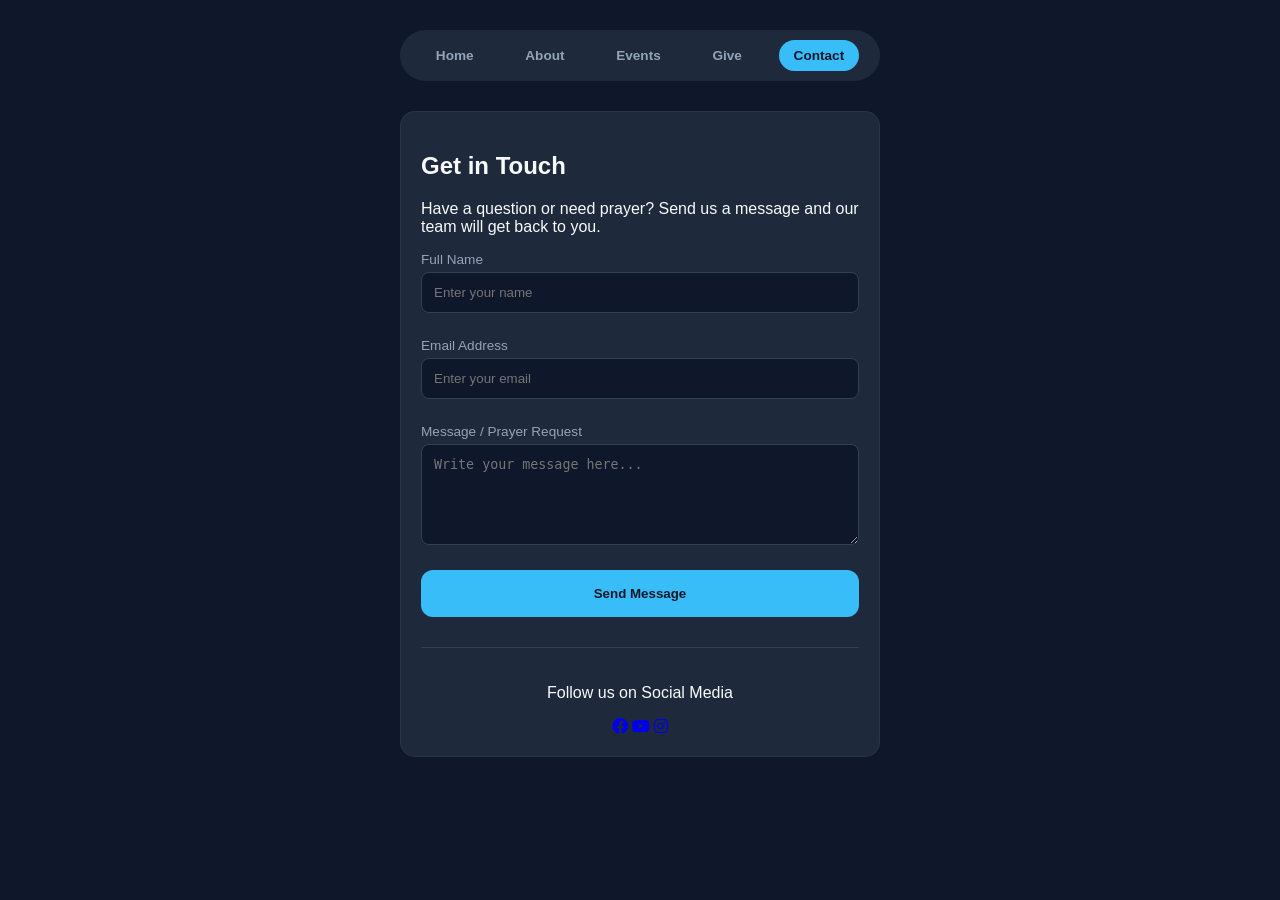
<file: contact.html>
<!DOCTYPE html>
<html lang="en">
<head>
    <meta charset="UTF-8">
    <meta name="viewport" content="width=device-width, initial-scale=1.0">
    <title>Contact Us | BTCC Church</title>
    <link rel="stylesheet" href="style.css">
    <link rel="stylesheet" href="https://cdnjs.cloudflare.com/ajax/libs/font-awesome/6.0.0/css/all.min.css">
</head>
<body>
    <div class="app-container">
        <nav class="main-nav">
            <a href="index.html">Home</a>
            <a href="about.html">About</a>
            <a href="events.html">Events</a>
            <a href="give.html">Give</a>
            <a href="contact.html" class="active">Contact</a>
        </nav>

        <section class="content-box">
            <h2>Get in Touch</h2>
            <p>Have a question or need prayer? Send us a message and our team will get back to you.</p>
            
            <form class="contact-form">
                <div class="form-group">
                    <label>Full Name</label>
                    <input type="text" placeholder="Enter your name" required>
                </div>
                <div class="form-group">
                    <label>Email Address</label>
                    <input type="email" placeholder="Enter your email" required>
                </div>
                <div class="form-group">
                    <label>Message / Prayer Request</label>
                    <textarea placeholder="Write your message here..." rows="5" required></textarea>
                </div>
                <button type="submit" class="action-btn">Send Message</button>
            </form>

            <div class="social-footer">
                <p>Follow us on Social Media</p>
                <div class="social-icons">
                    <a href="#"><i class="fa-brands fa-facebook"></i></a>
                    <a href="#"><i class="fa-brands fa-youtube"></i></a>
                    <a href="#"><i class="fa-brands fa-instagram"></i></a>
                </div>
            </div>
        </section>
    </div>
</body>
</html>
</file>
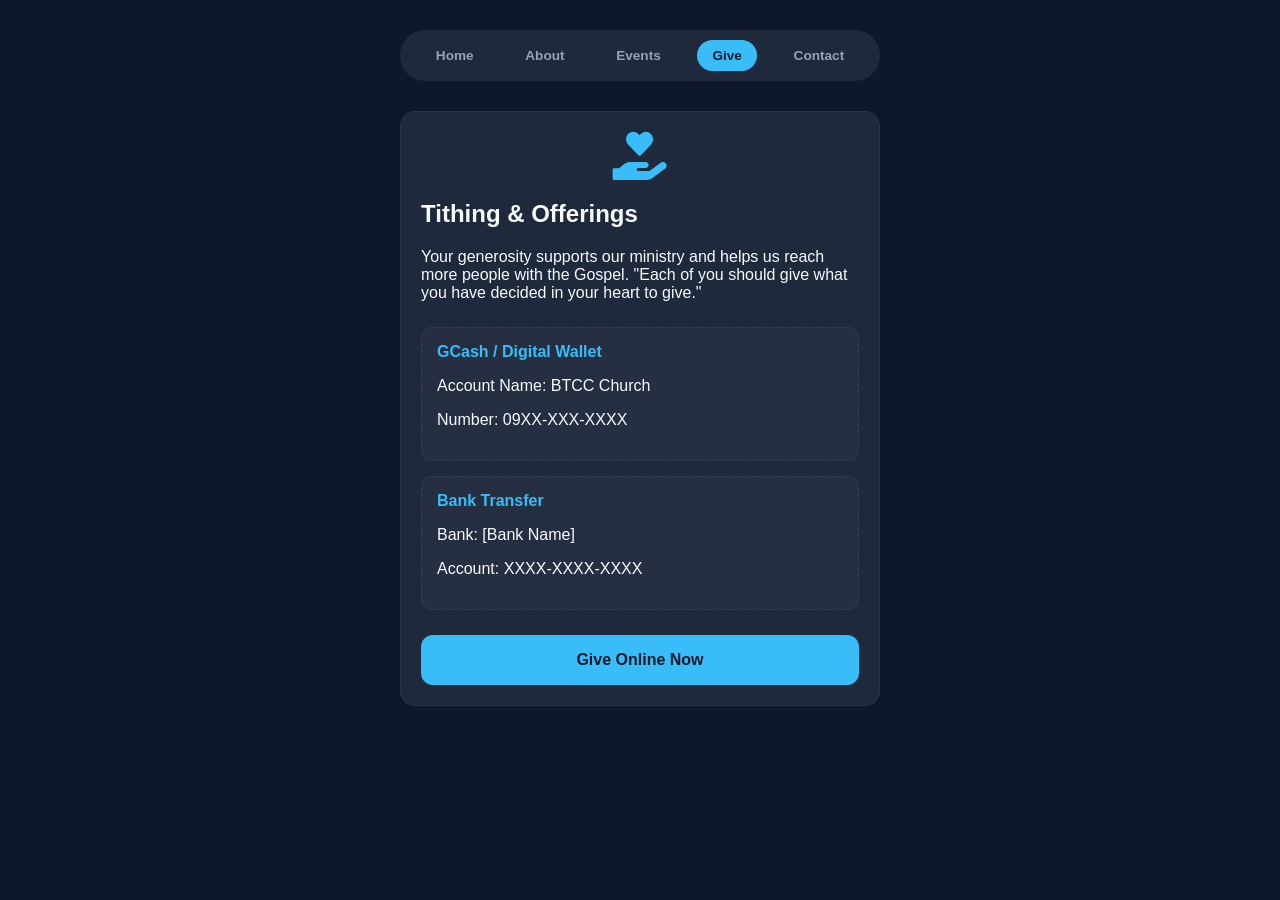
<file: give.html>
<!DOCTYPE html>
<html lang="en">
<head>
    <meta charset="UTF-8">
    <meta name="viewport" content="width=device-width, initial-scale=1.0">
    <title>Give | BTCC Church</title>
    <link rel="stylesheet" href="style.css">
    <link rel="stylesheet" href="https://cdnjs.cloudflare.com/ajax/libs/font-awesome/6.0.0/css/all.min.css">
</head>
<body>
    <div class="app-container">
        <nav class="main-nav">
            <a href="index.html">Home</a>
            <a href="about.html">About</a>
            <a href="events.html">Events</a>
            <a href="give.html" class="active">Give</a>
            <a href="contact.html">Contact</a>
        </nav>

        <section class="content-box">
            <div class="icon-header">
                <i class="fa-solid fa-hand-holding-heart" style="font-size: 3rem; color: var(--accent);"></i>
            </div>
            <h2>Tithing & Offerings</h2>
            <p>Your generosity supports our ministry and helps us reach more people with the Gospel. "Each of you should give what you have decided in your heart to give."</p>
            
            <div class="payment-methods">
                <div class="method-card">
                    <h4>GCash / Digital Wallet</h4>
                    <p>Account Name: BTCC Church</p>
                    <p>Number: 09XX-XXX-XXXX</p>
                </div>
                <div class="method-card">
                    <h4>Bank Transfer</h4>
                    <p>Bank: [Bank Name]</p>
                    <p>Account: XXXX-XXXX-XXXX</p>
                </div>
            </div>

            <a href="YOUR_PAYMENT_LINK" class="action-btn">Give Online Now</a>
        </section>
    </div>
</body>
</html>
</file>
<file: style.css>
:root {
    --bg: #0f172a;
    --card: #1e293b;
    --accent: #38bdf8;
    --text: #f8fafc;
}

body {
    background-color: var(--bg);
    color: var(--text);
    font-family: 'Segoe UI', sans-serif;
    margin: 0;
    display: flex;
    justify-content: center;
}

.app-container {
    width: 100%;
    max-width: 480px;
    padding: 30px 20px;
}

/* Navigation */
.main-nav {
    display: flex;
    justify-content: space-around;
    background: var(--card);
    padding: 10px;
    border-radius: 50px;
    margin-bottom: 30px;
}

.main-nav a {
    color: #94a3b8;
    text-decoration: none;
    font-size: 0.85rem;
    font-weight: 600;
    padding: 8px 15px;
    border-radius: 20px;
}

.main-nav a.active {
    background: var(--accent);
    color: #0f172a;
}

/* UI Elements */
.card, .content-box, .item {
    background: var(--card);
    border-radius: 15px;
    padding: 20px;
    margin-bottom: 15px;
    border: 1px solid rgba(255,255,255,0.05);
}

.profile-img { width: 150px; height: 150px; border-radius: 50%; border: 3px solid var(--accent); }
header { text-align: center; }

.link-list a {
    display: flex;
    align-items: center;
    gap: 15px;
    color: white;
    text-decoration: none;
}

.page-img { width: 100%; border-radius: 10px; margin-top: 15px; }

/* Portfolio Styles */
.item { padding: 0; overflow: hidden; }
.item img { width: 100%; height: 180px; object-fit: cover; }
.item-info { padding: 15px; }

/* Form & Buttons */
.contact-form { display: flex; flex-direction: column; gap: 10px; }
input, textarea { background: #0f172a; border: 1px solid #334155; padding: 12px; color: white; border-radius: 8px; }
.submit-btn, .give-btn { background: var(--accent); color: #0f172a; border: none; padding: 15px; border-radius: 8px; font-weight: bold; cursor: pointer; text-decoration: none; display: block; text-align: center; }

/* Add these to your existing style.css */

.icon-header {
    text-align: center;
    margin-bottom: 20px;
}

.payment-methods {
    margin: 25px 0;
    display: flex;
    flex-direction: column;
    gap: 15px;
}

.method-card {
    background: rgba(255, 255, 255, 0.03);
    padding: 15px;
    border-radius: 10px;
    border: 1px dashed #334155;
}

.method-card h4 {
    margin: 0 0 5px 0;
    color: var(--accent);
}

.form-group {
    display: flex;
    flex-direction: column;
    gap: 5px;
    text-align: left;
    margin-bottom: 15px;
}

.form-group label {
    font-size: 0.85rem;
    color: #94a3b8;
}

.action-btn {
    background: var(--accent);
    color: #0f172a;
    border: none;
    padding: 16px;
    border-radius: 12px;
    font-weight: bold;
    cursor: pointer;
    text-decoration: none;
    display: block;
    text-align: center;
    width: 100%;
    box-sizing: border-box;
    transition: 0.3s;
}

.action-btn:hover {
    filter: brightness(1.1);
    transform: translateY(-2px);
}

.social-footer {
    margin-top: 30px;
    text-align: center;
    border-top: 1px solid #334155;
    padding-top: 20px;
}

/* Pastor Grid Styling */
.pastor-grid {
    display: grid;
    grid-template-columns: 1fr 1fr; /* 2 columns */
    gap: 15px;
    margin-top: 15px;
}

.person-card {
    text-align: center;
    background: rgba(255, 255, 255, 0.03);
    padding: 10px;
    border-radius: 12px;
}

.person-card img {
    width: 100%;
    aspect-ratio: 1/1;
    object-fit: cover;
    border-radius: 10px;
    margin-bottom: 8px;
}

.person-card h4 {
    margin: 5px 0;
    font-size: 0.9rem;
    color: var(--accent);
}

/* Ministry Link Buttons */
.ministry-links {
    display: flex;
    flex-direction: column;
    gap: 10px;
    margin-top: 15px;
}

.ministry-item {
    background: var(--card);
    color: white;
    text-decoration: none;
    padding: 15px;
    border-radius: 10px;
    border: 1px solid rgba(255,255,255,0.1);
    transition: 0.3s;
    text-align: center;
    font-weight: 600;
}

.ministry-item:hover {
    border-color: var(--accent);
    background: rgba(56, 189, 248, 0.1);
}

/* Team Page specific */
.back-link {
    color: var(--accent);
    text-decoration: none;
    font-size: 0.9rem;
    display: block;
    margin-bottom: 10px;
}

.team-desc {
    margin-top: 20px;
    text-align: left;
}
</file>
